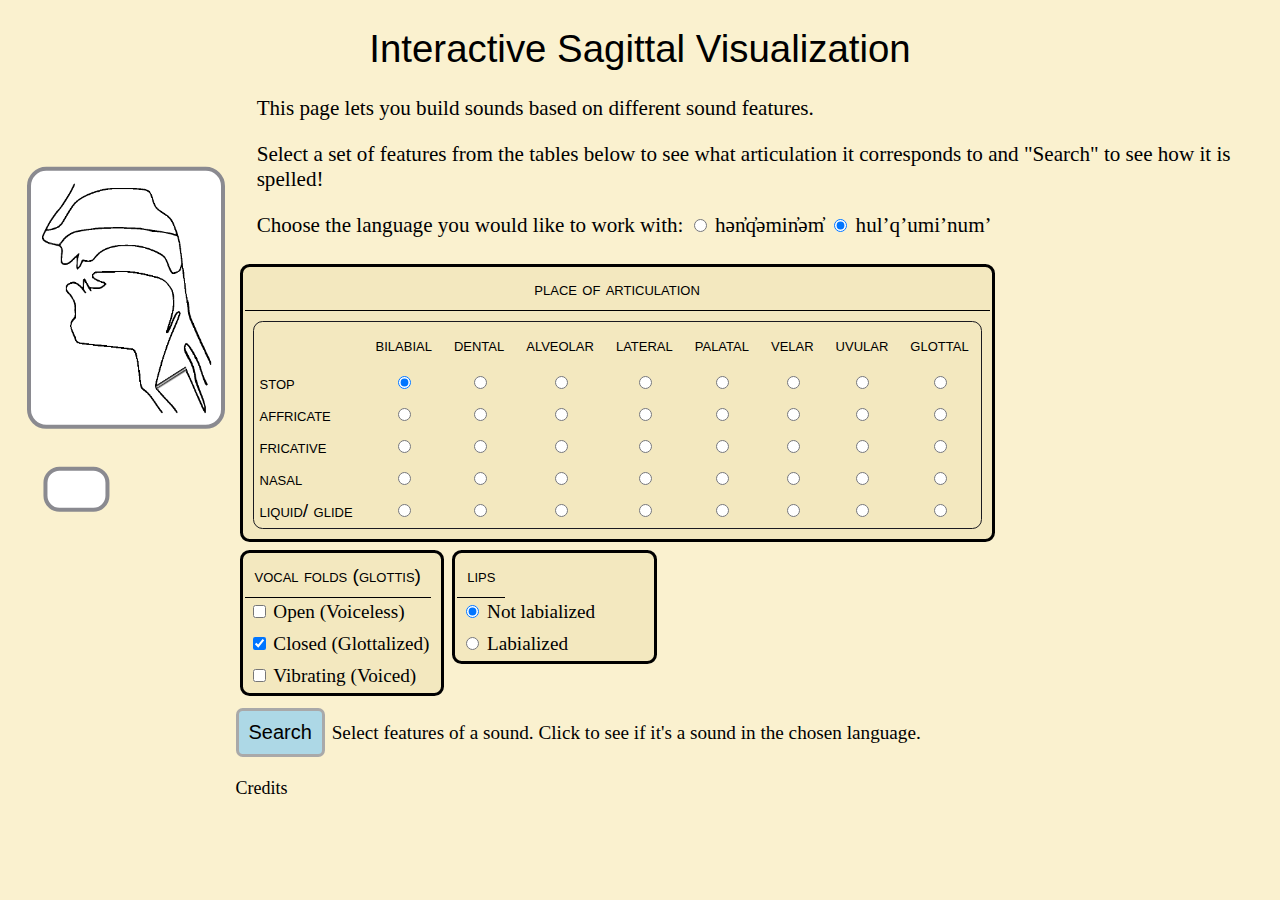
<file: index.html>
<!DOCTYPE HTML>
<head>
	<meta charset="utf-8">
	<meta name="viewport" content="width=device-width, initial-scale=1.0">
	<meta http-equix="X-UA-Compatible" content="ie=edge">
	<title>Interactive Sagittal Visualization</title>
	<link rel="stylesheet" href="https://use.fontawesome.com/releases/v5.9.0/css/all.css">
	<link rel="stylesheet" href="css/style.css">
</head>
<!-- <body onload ="transcribe()"> -->
<body>
<h1>Interactive Sagittal Visualization</h1>
<div id="illustrations">
	<div style="white-space: nowrap; background=#ffffff; border-collapse: collapse;" id="Sammy">
		<img id="palate" alt="" src="images/palate-oral.gif" width=100% height=27%>
		<br>
		<img id="lips" alt="" src="images/lips-not-labialized.gif" width=24.4% height=23%>
		<img id="tongue" alt="" src="images/tongue-neutral.gif" width=54.2% height=23%>
		<img id="velum" alt="" src="images/velum-oral.gif" width=21.4% height="23%">
		<br>
		<img id="vocalFolds" alt="" src="images/voice-closed.gif" width=100% height=50%>
	</div>
	<br>

	<p id="IPA" style="justify-content: center;"><span id="ipaconcat"></span></p>
</div>



<div id="beside-illustrations">

<div id="text">
	<p class="description"> <br>This page lets you build sounds based on different sound features.</p>
	<p class="description">Select a set of features from the tables below to see what articulation it corresponds to and "Search" to see how it is spelled!
	</p>
	<p class="description">
	Choose the language you would like to work with:
		<span style="white-space:nowrap; display:inline-block"><INPUT id="dialectA" class="description" onclick="switchLanguage(0)" name="dialect" value="hən̓q̓əmin̓əm̓" TYPE="radio" >&nbsp;<label>hən̓q̓əmin̓əm̓</label></span>
		<span style="white-space:nowrap; display:inline-block"><INPUT id="dialectB" class="description" onclick="switchLanguage(1)" name="dialect" value="hul’q’umi’num’" TYPE="radio" checked=true >&nbsp;<label>hul’q’umi’num’</label></span>
	</p>
</div>

<div id="controlpanel">
<form name="samform">
	<!-- <div class="tonguetable-container"> -->
	<table id="tonguetable" class="scroll-table-big">
		<thead><tr><th class="table-header">PLACE OF ARTICULATION</th></tr></thead>
		<tbody><tr><td>
			<table class="inner">
			<thead><tr><td></td>
				<th class="column-header"><span class="feature-popup-button-trigger">Bilabial</span></th>
				<th class="column-header"><span class="feature-popup-button-trigger">Dental</span></th>
				<th class="column-header"><span class="feature-popup-button-trigger">Alveolar</span></th>
				<th class="column-header"><span class="feature-popup-button-trigger">Lateral</span></th>
				<th class="column-header"><span class="feature-popup-button-trigger">Palatal</span></th>
				<th class="column-header"><span class="feature-popup-button-trigger">Velar</span></th>
				<th class="column-header"><span class="feature-popup-button-trigger">Uvular</span></th>
				<th class="column-header"><span class="feature-popup-button-trigger">Glottal</span></th></tr></thead>
			<tbody>
				<tr><th class="row-header"><span class="feature-popup-button-trigger">Stop</span></th>	
				<td><input type="radio" checked="true" class="stop" name="lingual" id="stop_bilabial" value="stop_bilabial" onclick="findSelectedSound();"></td> <!-- bilabial -->
				<td><input type="radio" class="stop" name="lingual" id="stop_dental" value="stop_dental" onclick="findSelectedSound();"></td> <!-- dental -->
				<td><input type="radio" class="stop" name="lingual" id="stop_alveolar" value="stop_alveolar" onclick="findSelectedSound();"></td> <!-- alveolar -->
				<td><input type="radio" class="stop" name="lingual" id="stop_lateral" value="stop_lateral" onclick="findSelectedSound();"></td> <!-- lateral -->
				<td><input type="radio" class="stop" name="lingual" id="stop_palatal" value="stop_palatal" onclick="findSelectedSound();"></td> <!-- palatal -->
				<td><input type="radio" class="stop" name="lingual" id="stop_velar" value="stop_velar" onclick="findSelectedSound();"></td> <!-- velar -->
				<td><input type="radio" class="stop" name="lingual" id="stop_uvular" value="stop_uvular" onclick="findSelectedSound();"></td> <!-- uvular -->
				<td><input type="radio" class="stop" name="lingual" id="stop_glottal" value="stop_glottal" onclick="findSelectedSound();"></td></tr> <!-- glottal -->
			
			<tr><th class="row-header"><span class="feature-popup-button-trigger">Affricate</span></th>	
				<td><input type="radio" class="affricate" name="lingual" id="affricate_bilabial" value="affricate_bilabial" onclick="findSelectedSound();"></td> <!-- bilabial -->
				<td><input type="radio" class="affricate" name="lingual" id="affricate_dental" value="affricate_dental" onclick="findSelectedSound();"></td> <!-- dental -->
				<td><input type="radio" class="affricate" name="lingual" id="affricate_alveolar" value="affricate_alveolar" onclick="findSelectedSound();"></td> <!-- alveolar -->
				<td><input type="radio" class="affricate" name="lingual" id="affricate_lateral" value="affricate_postalveolar" onclick="findSelectedSound();"></td> <!-- postalveolar -->
				<td><input type="radio" class="affricate" name="lingual" id="affricate_palatal" value="affricate_palatal" onclick="findSelectedSound();"></td> <!-- palatal -->
				<td><input type="radio" class="affricate" name="lingual" id="affricate_velar" value="affricate_velar" onclick="findSelectedSound();"></td> <!-- velar -->
				<td><input type="radio" class="affricate" name="lingual" id="affricate_uvular" value="affricate_uvular" onclick="findSelectedSound();"></td> <!-- uvular -->	
				<td><input type="radio" class="affricate" name="lingual" id="affricate_glottal" value="affricate_glottal" onclick="findSelectedSound();"></td></tr> <!-- glottal -->		
			<tr><th class="row-header"><span class="feature-popup-button-trigger">Fricative</span></th>
				<td><input type="radio" class="fricative" name="lingual" id="fricative_bilabial" value="fricative_bilabial" onclick="findSelectedSound();"></td> <!-- bilabial -->
				<td><input type="radio" class="fricative" name="lingual" id="fricative_dental" value="fricative_dental" onclick="findSelectedSound();"></td> <!-- dental -->
				<td><input type="radio" class="fricative" name="lingual" id="fricative_alveolar" value="fricative_alveolar" onclick="findSelectedSound();"></td> <!-- alveolar -->
				<td><input type="radio" class="fricative" name="lingual" id="fricative_lateral" value="fricative_lateral" onclick="findSelectedSound();"></td> <!-- lateral -->
				<td><input type="radio" class="fricative" name="lingual" id="fricative_palatal" value="fricative_palatal" onclick="findSelectedSound();"></td> <!-- palatal -->
				<td><input type="radio" class="fricative" name="lingual" id="fricative_velar" value="fricative_velar" onclick="findSelectedSound();"></td> <!-- velar -->
				<td><input type="radio" class="fricative" name="lingual" id="fricative_uvular" value="fricative_uvular" onclick="findSelectedSound();"></td> <!-- uvular -->
				<td><input type="radio" class="fricative" name="lingual" id="fricative_glottal" value="fricative_glottal" onclick="findSelectedSound();"></td></tr> <!-- glottal -->

			<tr><th class="row-header"><span class="feature-popup-button-trigger">Nasal</span></th>		
				<td><input type="radio" class="nasal" name="lingual" id="nasal_bilabial" value="nasal_bilabial" onclick="onVoicingMannerButtonClicked(); findSelectedSound();"></td> <!-- bilabial -->
				<td><input type="radio" class="nasal" name="lingual" id="nasal_dental" value="nasal_dental" onclick="onVoicingMannerButtonClicked(); findSelectedSound();"></td> <!-- dental -->
				<td><input type="radio" class="nasal" name="lingual" id="nasal_alveolar" value="nasal_alveolar" onclick="onVoicingMannerButtonClicked(); findSelectedSound();"></td> <!-- alveolar -->
				<td><input type="radio" class="nasal" name="lingual" id="nasal_lateral" value="nasal_lateral" onclick="onVoicingMannerButtonClicked(); findSelectedSound();"></td> <!-- lateral -->
				<td><input type="radio" class="nasal" name="lingual" id="nasal_palatal" value="nasal_palatal" onclick="onVoicingMannerButtonClicked(); findSelectedSound();"></td> <!-- palatal -->
				<td><input type="radio" class="nasal" name="lingual" id="nasal_velar" value="nasal_velar" onclick="onVoicingMannerButtonClicked(); findSelectedSound();"></td> <!-- velar -->
				<td><input type="radio" class="nasal" name="lingual" id="nasal_uvular" value="nasal_uvular" onclick="onVoicingMannerButtonClicked(); findSelectedSound();"></td> <!-- uvular -->
				<td><input type="radio" class="nasal" name="lingual" id="nasal_glottal" value="nasal_glottal" onclick="onVoicingMannerButtonClicked(); findSelectedSound();"></td></tr> <!-- glottal -->
			
			<tr><th class="row-header"><span class="feature-popup-button-trigger">Liquid/ Glide</span></th>		
				<td><input type="radio" class="liquid_glide" name="lingual" id="liquidglide_bilabial" value="liquidglide_bilabial" onclick="onVoicingMannerButtonClicked(); findSelectedSound();"></td> <!-- bilabial -->
				<td><input type="radio" class="liquid_glide" name="lingual" id="liquidglide_dental" value="liquidglide_dental" onclick="onVoicingMannerButtonClicked(); findSelectedSound();"></td> <!-- dental -->
				<td><input type="radio" class="liquid_glide" name="lingual" id="liquidglide_alveolar" value="liquidglide_alveolar" onclick="onVoicingMannerButtonClicked(); findSelectedSound();"></td> <!-- alveolar -->
				<td><input type="radio" class="liquid_glide" name="lingual" id="liquidglide_lateral" value="liquidglide_lateral" onclick="onVoicingMannerButtonClicked(); findSelectedSound();"></td> <!-- lateral -->
				<td><input type="radio" class="liquid_glide" name="lingual" id="liquidglide_palatal" value="liquidglide_palatal" onclick="onVoicingMannerButtonClicked(); findSelectedSound();"></td> <!-- palatal -->
				<td><input type="radio" class="liquid_glide" name="lingual" id="liquidglide_velar" value="liquidglide_velar" onclick="onVoicingMannerButtonClicked(); findSelectedSound();"></td> <!-- velar -->
				<td><input type="radio" class="liquid_glide" name="lingual" id="liquidglide_uvular" value="liquidglide_uvular" onclick="onVoicingMannerButtonClicked(); findSelectedSound();"></td> <!-- uvular -->
				<td><input type="radio" class="liquid_glide" name="lingual" id="liquidglide_glottal" value="liquidglide_glottal" onclick="onVoicingMannerButtonClicked(); findSelectedSound();"></td></tr> <!-- glottal -->
				<!-- separate manner -->		
				</tbody>
			</table>
		</td></tr></tbody>
	</table>
	<!-- </div> -->

	<!-- <table class="stealth"><tbody><tr><td> -->
	<table id="vocalfoldstable" class="scroll-table-small">
		<thead><tr><th class="column-header"><span class="feature-popup-button-trigger">Vocal Folds (Glottis)</span></th></tr></thead>
		<tbody>
			<tr>
				<td><INPUT TYPE="checkbox" NAME="vocalFolds" VALUE="open" id="open">&nbsp;<label for="vocalFolds">Open (Voiceless)</label></td>
			</tr><tr>
				<td><INPUT TYPE="checkbox" NAME="vocalFolds" VALUE="closed" id="closed" checked="true">&nbsp;<label for="vocalFolds">Closed (Glottalized)</label></td>
			</tr><tr>
				<td><INPUT TYPE="checkbox" NAME="vocalFolds" VALUE="vibrating" id="vibrating">&nbsp;<label for="vocalFolds">Vibrating (Voiced)</label></td>
			</tr>
		</tbody>
	</table>
	<table id="labializationtable" class="scroll-table-small">
		<thead><tr><th class="column-header"><span class="feature-popup-button-trigger">Lips</span></th></tr></thead>
		<tbody>
			<tr>
				<td><INPUT TYPE="radio" NAME="labialization" VALUE="not-labialized" id="not-labialized" checked="true" onclick="findSelectedSound();">&nbsp;<label for="not-labialized">Not labialized<label for="spread"></td>
				</tr><tr>
				<td><INPUT TYPE="radio" NAME="labialization" VALUE="labialized" id="labialized" onclick="findSelectedSound();">&nbsp;<label for="labialized">Labialized<label for="spread"></td>
			</tr>
		</tbody>
	</table><br>
	<!-- </td></tr></tbody></table> -->
</form><br><br>
</div>

<div id="search">
	<button id="search-button">Search</button>
	<span id="hint">Select features of a sound. Click to see if it's a sound in the chosen language.</span><span id="exampleLink"></span><br>

	<p style="font-size: large"><a class="credits-popup-button-trigger">Credits</a></p>
</div>

<div class="overlay" id="overlay"></div>

<!--POPUPS-->
<div id='featureInfo' class="feature-popup-container">
	<div class="feature-popup-content">
	<h2><span id="featureName"></span></h2>
		<button class="feature-close-button">&times;</button>
		<div class="content">
			<p><span id="featureInfoText"></span></p>
		</div>
	</div>
</div>

<div id="credits" class="credits-popup-container">
	<!-- <div class="credits-popup-content"> -->
	<button class="credits-close-button">&times;</button>
	<span>
		<h2>Background</h2>
		<p>This tool was inspired by <a href="http://smu-facweb.smu.ca/~s0949176/sammy/" target="_blank">the Interactive Sagittal Section</a> by Daniel Currie Hall. The division of linguistic features adheres to features on hul’q’umi’num’ and hən̓q̓əmin̓əm̓, as laid out on <a href="https://xwulmuxw.ca/learn/sounds/consonants/" target="_blank">xʷəlməxʷqən.ca</a>.<br><br>The mid-sagittal image is a partial replication of that used by Currie Hall [The general structure of this sagittal section is based on diagrams in <a href="http://www.worldcat.org/title/sounds-of-language-an-introduction-to-phonetics/oclc/43060672/editions?editionsView=true" target="_blank">The sounds of language: An introduction to phonetics, by Henry Rogers</a>].<br>Illustrations for voicing, glottalization, and some manners were added to reflect those in hul’umi’num’ and hən̓q̓əmin̓əm̓. Descriptions of features were pulled from <a href = "https://www.wiley.com/en-ca/Linguistics+For+Dummies-p-9781118091692" target = "_blank">Linguistics For Dummies</a> by Rose-Marie Dechaine, Strang Burton, and Eric Vatikiotis-Bateson.<br> Orthography follows that used by the hul’q’umi’num’ Language and Culture Society.<br></p>
		<h2>Credits</h2>
			<ul>
				<li>Sonya Bird</li>
				<li>Maida Percival</li>
				<li>Janet Leonard</li>
				<li>Web developer: Chloë Farr</li>
			</ul>
	</span>
	<!-- </div> -->
</div>

<div id="sound_example" class="example-popup-container">
	<div class="example-popup-content">
		<h2>More Information</h2>
		<a class="example-close-button">&times;</a>
		<div class="content">
			<p style="font-weight: bold;font-size: xx-large;text-align: center;"><span id="moreInfo_symbol"></span><br></p>
			<p><span id="how_say"></span></p>

			<p>An word that has <span id="symbol2"></span> is:<br><span id="word"></span>, meaning <span id="translation"></span>.</p>
			<button id="audio-button" class="audio-button" onclick="playWordAudio()">Play</button>
		</div>
	</div>
</div>

<script src="js/user_control_settings.js" ></script>
<script src="js/sound_descriptions.js" ></script>
<script src="js/sagittal_images.js" ></script>
<script src="js/sound_examples.js" ></script>
<script src="data/sound_data.js" ></script>
<script src="js/sagittal.js"></script>
</body>
</file>
<file: css/style.css>
@font-face {
	font-family: 'Charis SIL';
/*	src:	url('CharisSILR.eot?') format('eot');*/
	src:	/*local('Charis SIL'), local('CharisSIL'),*/
			url('CharisSILR.woff') format('woff'),
/*			url('CharisSIL-R.ttf') format('truetype');*/
}

body {	/*background: #3a3a40; */
		background: #FAF1CF;
		color: black;
		font-family: 'Linux Libertine', 'Linux Libertine G', 'Linux Libertine O', serif;
		font-size: 1.2em; /* 40px/16=2.5em */
		padding: 1em;
		overflow-x: auto;
}
		
a {	text-decoration: none;}
a:link {
	color: black;
	text-decoration: underline;
	text-decoration-thickness: 0.1rem;
}

a:active {color: #ffffff;

	font-size: 1em;}

a:visited {
	color: black;
	font-family: 'Linux Biolinum', 'Linux Biolinum G', 'Linux Biolinum O', sans-serif;
	text-align: center;
	font-weight: normal;
	font-size: 1em;
	}
a:hover {
	text-decoration: underline; 
	text-decoration-thickness: 0.1rem;
	}

table {	
	border: thin solid black;
	margin: 4px;
	display: block;
	float: left;
	vertical-align: top;
	background: #F3E8BF;
	border-radius: 0.5em;
	font-size: 1em;
	width: fit-content;
}

thead {
	width: 100%;
	height: 42px;
}

tbody {width: 100%;}

tr {width: 100%;}

table.inner {	
	border: thin solid #1a1a20;
	background: #F3E8BF;
	width: fit-content;
	table-layout: fixed;
}

td {
	padding: 4px;
	white-space: nowrap;
}

table.inner th {
	border: none;
	text-align: left;
}

table.inner td {
	text-align: center;
}

table.stealth {	
	border: none;
	margin: 0px;
	padding: 0px;
	vertical-align: top;
	display: inline;
	background: transparent;
	border-radius: 0px;
}
				
table.stealth tr {	
	padding: 0px;
	margin: 0px;
	background: transparent;
}
				
table.stealth td {	
	padding: 0px;
	margin: 0px;
	background: transparent;
}
					
table.stealth tr td table {	
	width: 100%;
	margin-bottom: 1em;
	margin-top: 2px;
}
							
/*table.stealth tr td table tr td {	padding: 4px;
									white-space: nowrap;}*/

th.column-header {
  font-family: 'Linux Biolinum', 'Linux Biolinum G', 'Linux Biolinum O', sans-serif;
  font-variant: small-caps;
  padding: 10px;
  border-bottom: thin solid black;
  font-weight: normal;
  text-transform: lowercase;
  white-space: nowrap; /* prevent text wrap in column headers */
}

th.row-header {
  font-family: 'Linux Biolinum', 'Linux Biolinum G', 'Linux Biolinum O', sans-serif;
  font-variant: small-caps;
  padding: 4px;
  border-bottom: thin solid black;
  font-weight: normal;
  text-transform: lowercase;
  white-space: normal; /* allow text wrap in row headers */
  width: 100px; /* set initial width */
}

th.table-header {
  font-family: 'Linux Biolinum', 'Linux Biolinum G', 'Linux Biolinum O', sans-serif;
  font-variant: small-caps;
  padding: 4px;
  border-bottom: thin solid black;
  font-weight: normal;
  text-transform: lowercase;
  white-space: nowrap; /* prevent text wrap in column headers */
}


h1 {
	display: block;
	font-family: 'Linux Biolinum', 'Linux Biolinum G', 'Linux Biolinum O', sans-serif;
	text-align: center;
	font-weight: normal;
	margin: 0em;
}

p.description {	
	text-align: left;
	margin-left: 1em;
	/*border: solid black;*/
	margin-top: 0em;
	overflow-wrap: normal;
}

ul.description {
	position: relative;
	margin-left: 1em;
	padding-left: 1em;
			/*border: solid black;*/
}

p.formatbuttons {	
	position: relative;
	left: 1em;
	/*border: solid black;*/
}

#text {	
	display: block;
	float: none;
	font-size: 1.1em;
	/*border: solid black;*/
	min-width: 20%;
	max-width: 100%;
	overflow-wrap: normal;
}

#illustrations {
	display: block;
	float: left;
	transform: translateY(+25%);
	/*border: solid black;*/
	min-width: 8%;
	max-width: 17%;
	height: auto;
}

#beside-illustrations {
	display: block;
	float: left;
	/*border: solid black;*/
	min-width: 25%;
	max-width: 82%;
}

#Sammy {
	white-space: nowrap;
	background: #ffffff;
	border: 4px solid #8a8a90;
	padding: 1ex;
	margin-right: 5%;
	text-align: left;
	float: left;
	display: block;
	border-radius: 1em;
	/*width: 88%;*/
}
		
img {
	float: left;
	border: 0%;
	padding: 0%;
	top-margin: 0%;
}

#IPA {	
	transform: translateX(+25%);
	white-space: nowrap; 
	font-size: 3vw;
	
	background: #ffffff;
	border: 4px solid #8a8a90;
	color: #000000; 
	text-align: center;
	align-self: center;
	font-family: 'Charis SIL', 'Brill', 'Libertinus Serif', 'Linux Libertine G', 'Linux Libertine', 'Linux Biolinum G', 'Linux Biolinum', 'Doulos SIL', 'Cardo', 'DejaVu Serif', 'Lucida Grande', 'Symbola', 'Junicode';
	display: block;
	float: left;
	min-width: 10%;
	max-width: 50%;
	height: auto;
	padding: 1ex;
	border-radius: 12pt;
}	

#controlpanel {	
	min-width: 90%;
	max-width: 97%;
	float: left;
	/*padding-right: 1ex;*/
	border-radius: 8pt;
	/*border:  solid black*/
}

#search{
	/*width: 5%;*/
	width: ;
	/*height: 11.8em;*/
	float: left;
	/*border: solid black;*/
	align-content: left;
}

#search-button{
	background-color: lightblue;
	border: solid darkgrey;
	color: black;
	margin: 0.4em 0.1em 0.15em 0em;
	padding: 0.5em 0.5em;
	text-align: center;
	text-decoration: none;
	display: inline-block;
	font-size: 20px;
	border-radius: 5pt;
}


#result {
	display: block;
	float: left;
	/*width: 87%;*/
	font-size: 1.1em;
	margin-top: 1.1em;
	margin-left: 7em;
	border: solid black;
}

table.scroll-table-big{
	position: sticky;
	top: 0;
	width: fit-content;
  max-width: 72vw; /* Set the maximum width to 72% of the viewport width */
	overflow-x: auto;
	border: solid black;
}

table.scroll-table-small{
	position: sticky;
	top: 0;
	/*width: 70%;*/
	overflow-x: auto;
	/*min-width: 17%;*/
	width: 21%;
	border: solid black;
	display: flex;
  flex-wrap: wrap;
}

/*table.scroll-table{
	min-width: 18em;
	max-width: 70%;
	border: solid black;
	}*/


.example-popup-trigger {
 	color: black;
	font-size: 1em;
	cursor: pointer;
	font-family: 'Linux Biolinum', 'Linux Biolinum G', 'Linux Biolinum O', sans-serif;
	font-variant: small-caps;
	padding: 4px;
	border-bottom: thin solid black;
	font-weight: normal;*/
	text-transform: lowercase;*/
  transition: all 1s ease-out;*/
}

.button:hover {
  background: #06D85F;
}

.feature-popup-button-trigger{
	color: black;
	font-size: 1em;
	cursor: pointer;
	font-family: 'Linux Biolinum', 'Linux Biolinum G', 'Linux Biolinum O', sans-serif;
	font-variant: small-caps;
	padding: 0;
	/*border-bottom: thin solid black;*/
	font-weight: normal;*/
	text-transform: lowercase;*/
  transition: all 1s ease-out;*/
}
.feature-popup-button-trigger:hover{
	color: blue;
}

.overlay {
	display: none;
  position: fixed;
  top: 0;
  bottom: 0;
  left: 0;
  right: 0;
  width: 100%;
  height: 100%;
  background: rgba(0, 0, 0, 0.7);
  z-index: 999; /* Ensure the overlay appears on top of other elements */
}

/*.overlay:target {
  visibility: visible;
  opacity: 1;
}*/

/*.popup {
  margin: 70px auto;
  padding: 20px;
  background: #F3E8BF;
  border: solid black;

  border-radius: 7px;
  width: 45%;
  min-width: 20em;
  position: relative;
  transition: all 1s ease-in-out;
}*/


./*popup.close {
  position: absolute;
  top: 20px;
  right: 30px;
  transition: all 500ms;
  font-size: 30px;
  font-weight: bold;
  text-decoration: none;
  color: black;
}

.popup.close:hover {
  color: #06D85F;
}*/

/*.feature-popup-content.content {
  max-height: 30%;
  overflow: auto;
}*/

.hover {border-bottom: solid black;}

.hover:hover {	border-bottom: none;
				background: #ffe4b5;
				border-color: #ADECD4;
				color: #000000;}
				
.hover:hover a {color: #3a3a40;
				text-decoration: underline;}
	
.feature-popup-container {
  display: none;
  padding: 20px;
  background: #F3E8BF;
  border: solid black;
  border-radius: 7px;
  width: 65%;
  position: absolute;
  top: 30%;
  left: 50%;
  transform: translateX(-50%);
  transition: all 1s ease-in-out;
  z-index:1000;
}

.feature-popup-content {
/*  position: relative;
  background-color: #fff;
  padding: 20px;
  max-width: 500px;*/
	max-height: 30%;
  overflow: auto;
}

.feature-close-button {
	position: absolute;
  top: 20px;
  right: 30px;
  transition: all 500ms;
  font-size: 30px;
  font-weight: bold;
  text-decoration: none;
  color: black;
  z-index:1001;
}

ul.feature-popup-content{
	position: relative;
	margin-left: 0em;
	padding-left: 1em;
}

.feature-popup-content h2 {
  margin-top: 0;
  padding-top: 0;
  font-family: Tahoma, Arial, sans-serif;
}

.credits-popup-container {
	display: none;
  padding: 20px;
  background: #F3E8BF;
  border: solid black;
  border-radius: 7px;
  width: 65%;
  position: absolute;
  top: 10%;
  left: 50%;
  transform: translateX(-50%);
  transition: all 1s ease-in-out;
  z-index:1000;
}

.credits-popup-container h2 {
	position: relative;
	margin-top: 0;
	padding-top: 0;
  font-family: Tahoma, Arial, sans-serif;
}

ul.credits-popup-container {
  position: relative;
  margin-left: 0em;
  padding-left: 1em;
}

.credits-close-button {
  position: absolute;
  top: 20px;
  right: 30px;
  transition: all 500ms;
  font-size: 30px;
  font-weight: bold;
  text-decoration: none;
  color: black;
  z-index:1001;
}


.example-popup-container {
  display: none;
  padding: 20px;
  background: #F3E8BF;
  border: solid black;
  border-radius: 7px;
  width: 65%;
  position: absolute;
  top: 10%;
  left: 50%;
  transform: translateX(-50%);
  transition: all 1s ease-in-out;
  z-index:1000;
}

.example-popup-content {
  max-width: 500px;
}

.example-close-button {
  position: absolute;
  top: 20px;
  right: 30px;
  transition: all 500ms;
  font-size: 30px;
  font-weight: bold;
  text-decoration: none;
  color: black;
  z-index:1001;
}

@media (max-width: 768px) {
  /* If the viewport width is less than or equal to 768px */
  .scroll-table-big {
    max-width: 100%; /* Set the maximum width to 100% */
  }
}
</file>
